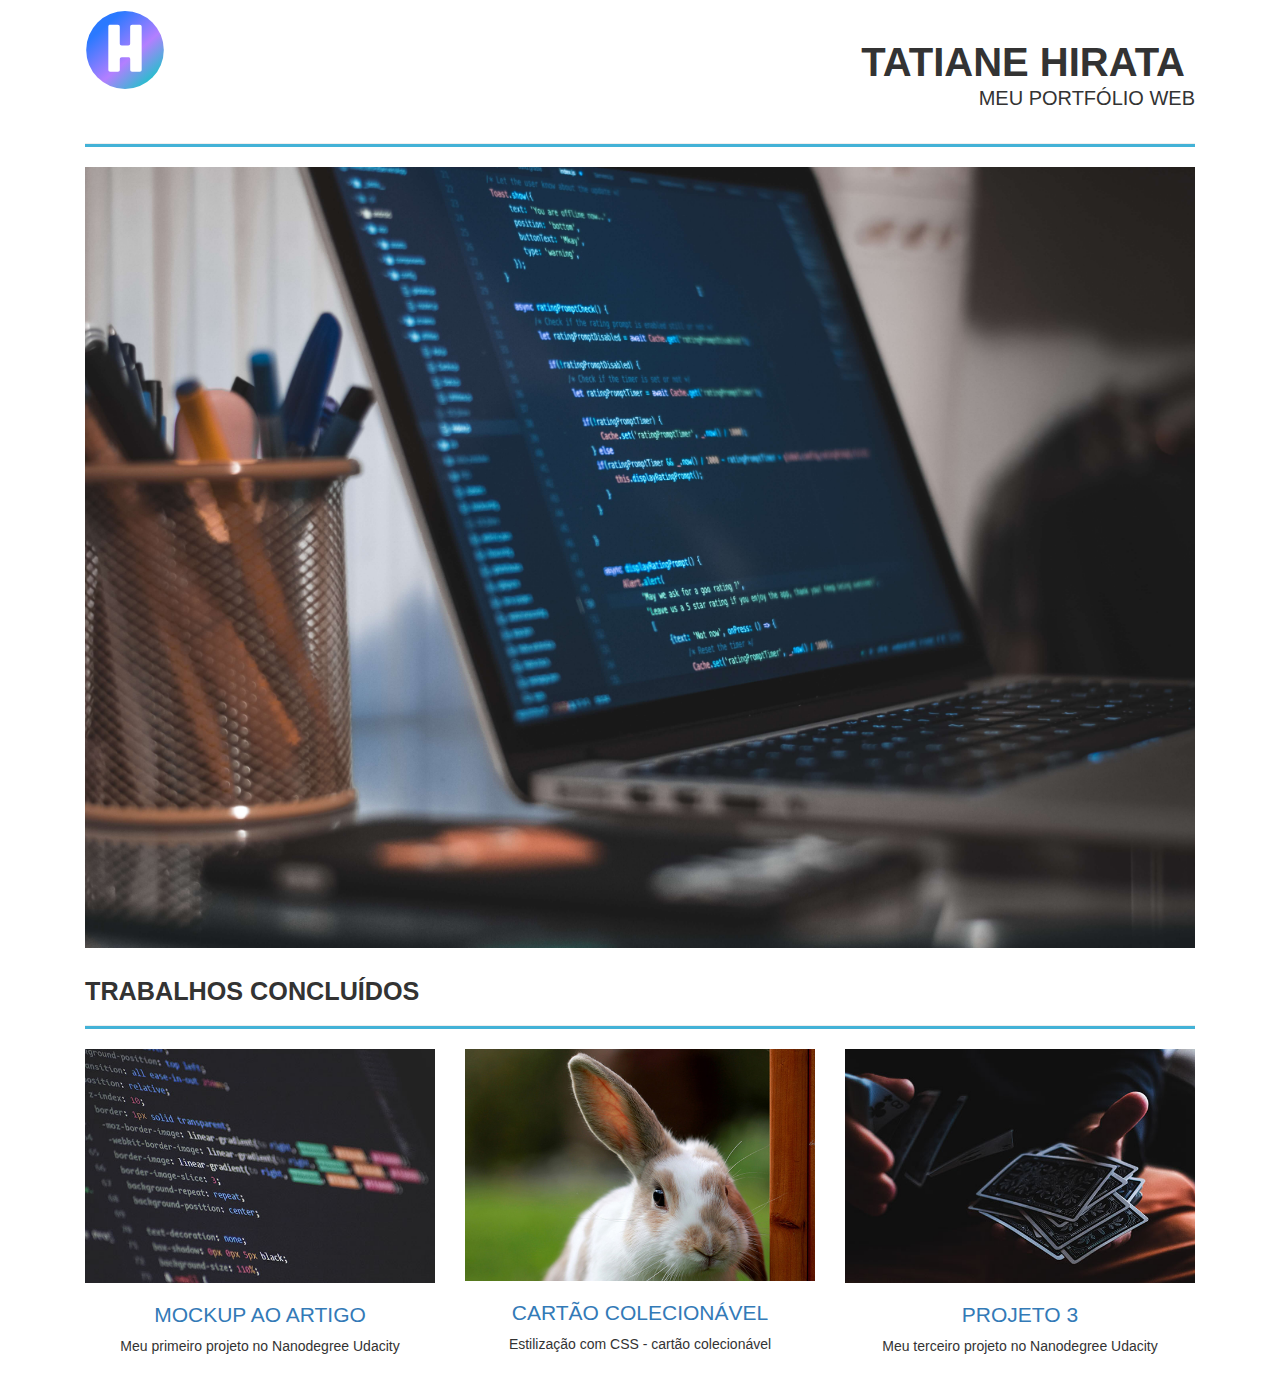
<file: index.html>
<!DOCTYPE html>
<html lang="pt-br">
<head>
  <meta charset="UTF-8">
  <meta name="viewport" content="width=device-width, initial-scale=1.0">
  <meta http-equiv="X-UA-Compatible" content="ie=edge">
    <link href="https://fonts.googleapis.com/css?family=Lato:100,300,400,700&amp;subset=latin-ext" rel="stylesheet">
    <link rel="stylesheet" href="css/bootstrap.css">
    <link rel="stylesheet" href="css/style.css">
  <script type="text/javascript" src="js/jquery-3.3.1.min.js"></script>
  <script type="text/javascript" src="js/bootstrap.min.js"></script>
  <title>Portfólio Tatiane Hirata</title>
</head>

<body>
  <div class="container">
    <header class="row">
      <div class="col-md-1">
        <img class="header-logo icon" src="img/icone.svg" alt="Ícone do site">
      </div>
      <div class="col-md-11">
            <h1 class="titulo-portfolio text-uppercase text-right">Tatiane Hirata</h1>
            <p class="subtitulo-portfolio text-uppercase text-right">Meu portfólio web</p>
      </div>
      <div class="row">
        <div class="col-md-12">
          <hr>
        </div>
      </div>
    </header>

    <main>
      <div class="row">
        <div class="col-md-12">
          <img class="img-responsive center-block" src="img/code_img.jpg" alt="Um gato">
        </div>
      </div>
    </main>

    <section>
      <div class="row">
        <div class="col-md-12">
          <h2 class="trabalhos-feitos text-uppercase">Trabalhos Concluídos</h2>
        </div>
      </div>
      <div class="row">
        <div class="col-md-12">
          <hr class="works">
        </div>
      </div>

      <div class="row">
          <div class="col-md-4">
            <img src="img/mockup_article_img.jpg" class="imagem-projeto img-responsive" alt="Tela de código CSS">
            <h3 class="titulo-projeto text-uppercase text-center"><a href="">Mockup ao Artigo</a></h3>
            <p class="descricao text-center">Meu primeiro projeto no Nanodegree Udacity</p>
          </div>

          <div class="col-md-4">
            <img src="img/rabbit.jpg" class="imagem-projeto img-responsive" alt="Coelho doméstico">
            <h3 class="titulo-projeto text-uppercase text-center"><a href="">Cartão Colecionável</a></h3>
            <p class="descricao text-center">Estilização com CSS - cartão colecionável </p>
          </div>

         <div class="col-md-4">
            <img src="img/memory_game.jpg" class="imagem-projeto img-responsive" alt="Jogo de cartas">
            <h3 class="titulo-projeto text-uppercase text-center"><a href="">Projeto 3</a></h3>
            <p class="descricao text-center">Meu terceiro projeto no Nanodegree Udacity</p>
         </div>
       </div>
    </section>

  </div>
</body>
</html>
</file>
<file: css/style.css>
<<<<<<< HEAD
body {
  font-family: 'Lato', sans-serif;
}

.row {
  margin: 0 auto;
}

.icon {
  margin: 10px 0px 10px 0px;
  width: 80px;
}

.header-logo {
  float: left;
  position: relative;
}

.titulo-portfolio {
  font-size: 40px;
  font-weight: bold;
}

.subtitulo-portfolio {
  font-size: 20px;
}

<<<<<<< HEAD
img {
  margin: 0 auto;
}

hr {
  height: 3px;
  background-color: #43b2d7;
}

.works {
  margin: 0px auto 20px 0px;
}

.trabalhos-feitos {
  font-weight: bold;
  margin-top: 30px;
}

.descricao {
  margin: 0px 0px 40px 0px;
}
=======
.icon {
  float: left;
  width: 80px;

}

h1 {
  font-size: 2.75em;
  font-weight: 300;
  margin: 40px 10px 0px 0px;
}

h2 {
  margin: 0px 0px 20px 0px;
  font-size: 1.8em;
}
h3 {
  font-size: 1.5em;
}
.subtitulo {
  margin: 0px 15px 40px 0px;
>>>>>>> 8fe54dbe912fb7ef9865f9eafe2faa8086d8c2cf
}


/* MEDIA QUERIES */

@media screen and (max-width: 400px) {
  .titulo-portfolio {
    font-size: 24px;
  }
  .subtitulo-portfolio {
    font-size: 12px;
  }
  .trabalhos-feitos {
    font-size: 17px;
    margin-top: 20px;
  }
  .titulo-projeto {
    font-size: 15px;
    margin: 10px 0px 10px 0px;
  }
  .descricao {
    margin: 0px 0px 20px 0px;
  }
}


@media screen and (min-width: 401px) and (max-width: 640px) {
  .titulo-portfolio {
    font-size: 30px;
  }
  .subtitulo-portfolio {
    font-size: 15px;
  }
  .trabalhos-feitos {
    font-size: 20px;
  }
  .titulo-projeto {
    font-size: 18px;
    margin: 10px 0px 10px 0px;
  }
  .descricao {
    margin: 0px 0px 30px 0px;
  }
}

.img-principal {
  margin-bottom: 3px;
}
</file>
